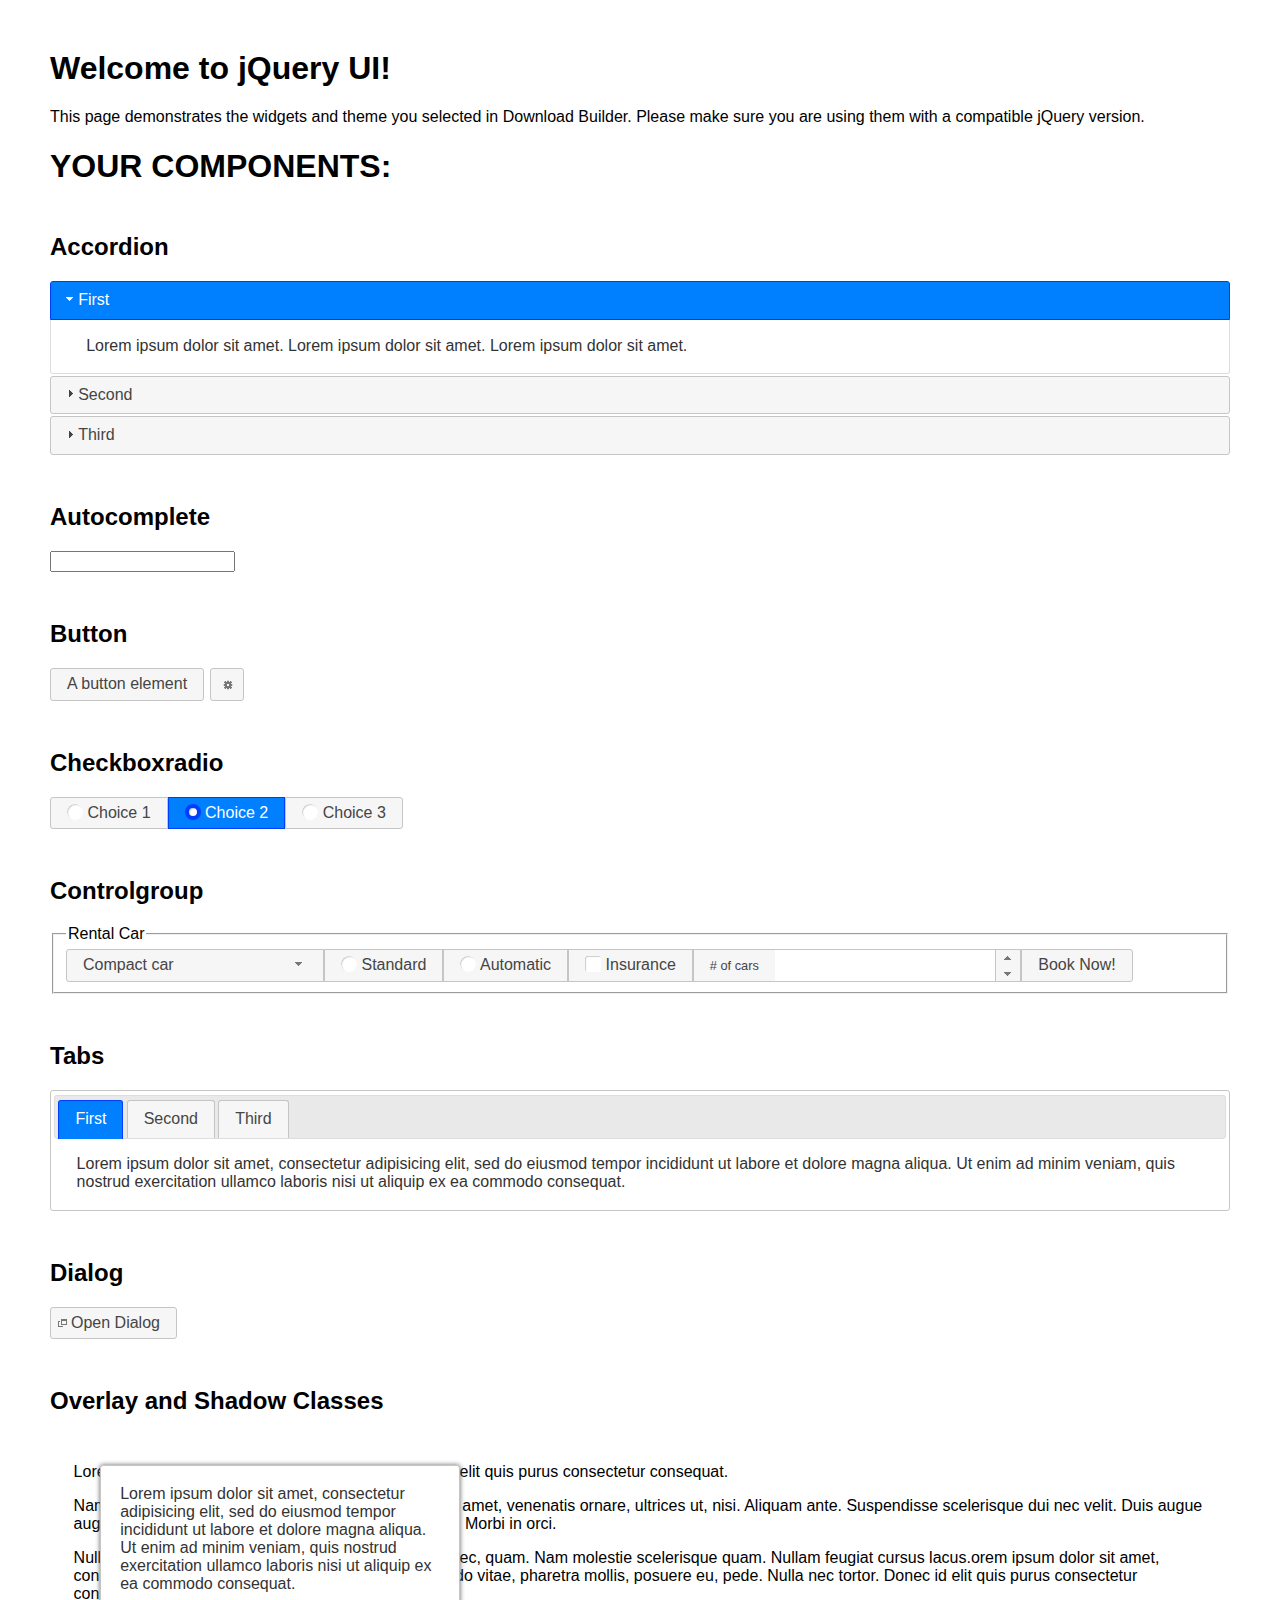
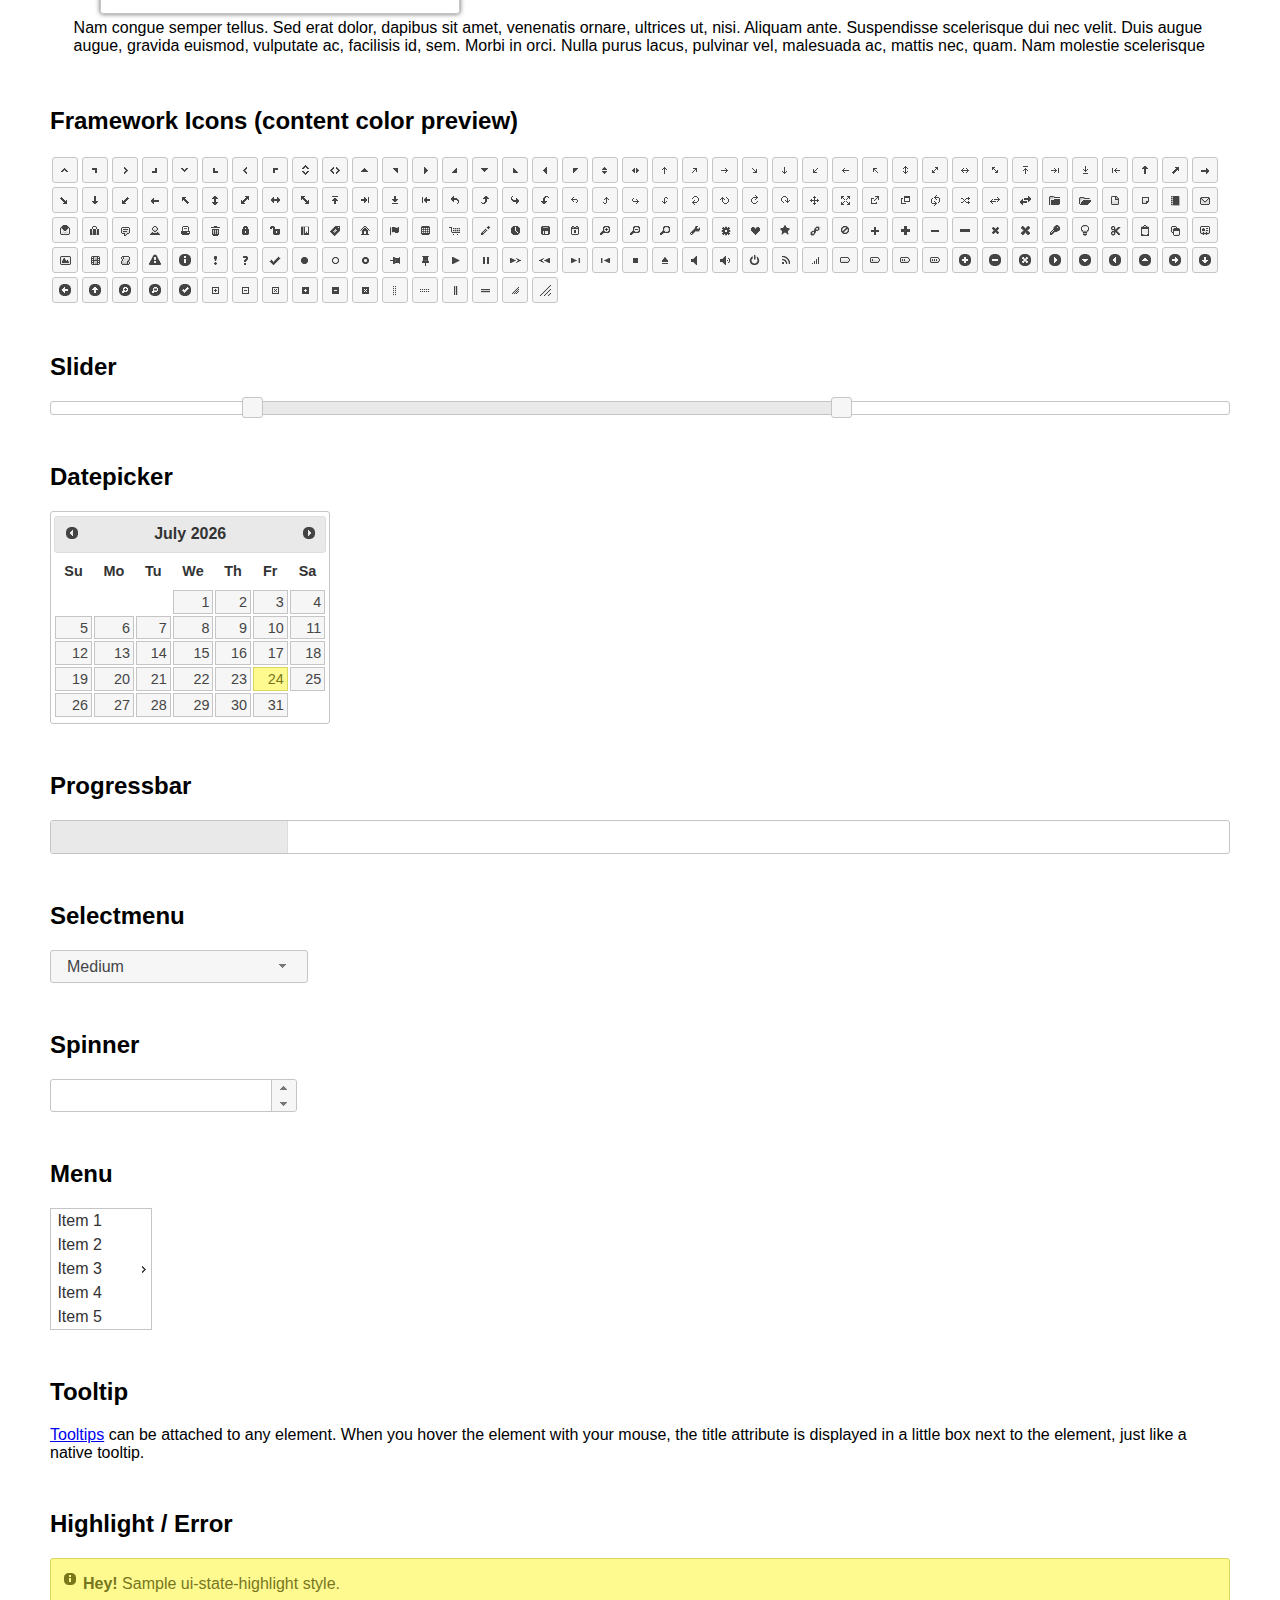
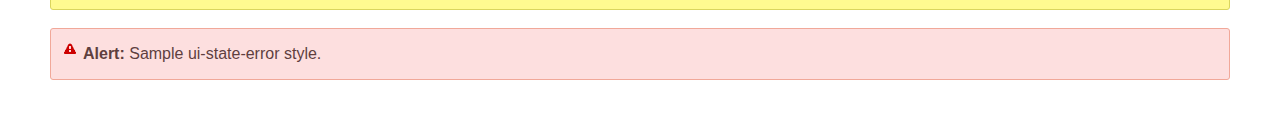
<file: js/jquery-ui-1.12.1/index.html>
<!doctype html>
<html lang="us">
<head>
	<meta charset="utf-8">
	<title>jQuery UI Example Page</title>
	<link href="jquery-ui.css" rel="stylesheet">
	<style>
	body{
		font-family: "Trebuchet MS", sans-serif;
		margin: 50px;
	}
	.demoHeaders {
		margin-top: 2em;
	}
	#dialog-link {
		padding: .4em 1em .4em 20px;
		text-decoration: none;
		position: relative;
	}
	#dialog-link span.ui-icon {
		margin: 0 5px 0 0;
		position: absolute;
		left: .2em;
		top: 50%;
		margin-top: -8px;
	}
	#icons {
		margin: 0;
		padding: 0;
	}
	#icons li {
		margin: 2px;
		position: relative;
		padding: 4px 0;
		cursor: pointer;
		float: left;
		list-style: none;
	}
	#icons span.ui-icon {
		float: left;
		margin: 0 4px;
	}
	.fakewindowcontain .ui-widget-overlay {
		position: absolute;
	}
	select {
		width: 200px;
	}
	</style>
</head>
<body>

<h1>Welcome to jQuery UI!</h1>

<div class="ui-widget">
	<p>This page demonstrates the widgets and theme you selected in Download Builder. Please make sure you are using them with a compatible jQuery version.</p>
</div>

<h1>YOUR COMPONENTS:</h1>


<!-- Accordion -->
<h2 class="demoHeaders">Accordion</h2>
<div id="accordion">
	<h3>First</h3>
	<div>Lorem ipsum dolor sit amet. Lorem ipsum dolor sit amet. Lorem ipsum dolor sit amet.</div>
	<h3>Second</h3>
	<div>Phasellus mattis tincidunt nibh.</div>
	<h3>Third</h3>
	<div>Nam dui erat, auctor a, dignissim quis.</div>
</div>



<!-- Autocomplete -->
<h2 class="demoHeaders">Autocomplete</h2>
<div>
	<input id="autocomplete" title="type &quot;a&quot;">
</div>



<!-- Button -->
<h2 class="demoHeaders">Button</h2>
<button id="button">A button element</button>
<button id="button-icon">An icon-only button</button>



<!-- Checkboxradio -->
<h2 class="demoHeaders">Checkboxradio</h2>
<form style="margin-top: 1em;">
	<div id="radioset">
		<input type="radio" id="radio1" name="radio"><label for="radio1">Choice 1</label>
		<input type="radio" id="radio2" name="radio" checked="checked"><label for="radio2">Choice 2</label>
		<input type="radio" id="radio3" name="radio"><label for="radio3">Choice 3</label>
	</div>
</form>



<!-- Controlgroup -->
<h2 class="demoHeaders">Controlgroup</h2>
<fieldset>
	<legend>Rental Car</legend>
	<div id="controlgroup">
		<select id="car-type">
			<option>Compact car</option>
			<option>Midsize car</option>
			<option>Full size car</option>
			<option>SUV</option>
			<option>Luxury</option>
			<option>Truck</option>
			<option>Van</option>
		</select>
		<label for="transmission-standard">Standard</label>
		<input type="radio" name="transmission" id="transmission-standard">
		<label for="transmission-automatic">Automatic</label>
		<input type="radio" name="transmission" id="transmission-automatic">
		<label for="insurance">Insurance</label>
		<input type="checkbox" name="insurance" id="insurance">
		<label for="horizontal-spinner" class="ui-controlgroup-label"># of cars</label>
		<input id="horizontal-spinner" class="ui-spinner-input">
		<button>Book Now!</button>
	</div>
</fieldset>



<!-- Tabs -->
<h2 class="demoHeaders">Tabs</h2>
<div id="tabs">
	<ul>
		<li><a href="#tabs-1">First</a></li>
		<li><a href="#tabs-2">Second</a></li>
		<li><a href="#tabs-3">Third</a></li>
	</ul>
	<div id="tabs-1">Lorem ipsum dolor sit amet, consectetur adipisicing elit, sed do eiusmod tempor incididunt ut labore et dolore magna aliqua. Ut enim ad minim veniam, quis nostrud exercitation ullamco laboris nisi ut aliquip ex ea commodo consequat.</div>
	<div id="tabs-2">Phasellus mattis tincidunt nibh. Cras orci urna, blandit id, pretium vel, aliquet ornare, felis. Maecenas scelerisque sem non nisl. Fusce sed lorem in enim dictum bibendum.</div>
	<div id="tabs-3">Nam dui erat, auctor a, dignissim quis, sollicitudin eu, felis. Pellentesque nisi urna, interdum eget, sagittis et, consequat vestibulum, lacus. Mauris porttitor ullamcorper augue.</div>
</div>



<h2 class="demoHeaders">Dialog</h2>
<p>
	<button id="dialog-link" class="ui-button ui-corner-all ui-widget">
		<span class="ui-icon ui-icon-newwin"></span>Open Dialog
	</button>
</p>

<h2 class="demoHeaders">Overlay and Shadow Classes</h2>
<div style="position: relative; width: 96%; height: 200px; padding:1% 2%; overflow:hidden;" class="fakewindowcontain">
	<p>Lorem ipsum dolor sit amet,  Nulla nec tortor. Donec id elit quis purus consectetur consequat. </p><p>Nam congue semper tellus. Sed erat dolor, dapibus sit amet, venenatis ornare, ultrices ut, nisi. Aliquam ante. Suspendisse scelerisque dui nec velit. Duis augue augue, gravida euismod, vulputate ac, facilisis id, sem. Morbi in orci. </p><p>Nulla purus lacus, pulvinar vel, malesuada ac, mattis nec, quam. Nam molestie scelerisque quam. Nullam feugiat cursus lacus.orem ipsum dolor sit amet, consectetur adipiscing elit. Donec libero risus, commodo vitae, pharetra mollis, posuere eu, pede. Nulla nec tortor. Donec id elit quis purus consectetur consequat. </p><p>Nam congue semper tellus. Sed erat dolor, dapibus sit amet, venenatis ornare, ultrices ut, nisi. Aliquam ante. Suspendisse scelerisque dui nec velit. Duis augue augue, gravida euismod, vulputate ac, facilisis id, sem. Morbi in orci. Nulla purus lacus, pulvinar vel, malesuada ac, mattis nec, quam. Nam molestie scelerisque quam. </p><p>Nullam feugiat cursus lacus.orem ipsum dolor sit amet, consectetur adipiscing elit. Donec libero risus, commodo vitae, pharetra mollis, posuere eu, pede. Nulla nec tortor. Donec id elit quis purus consectetur consequat. Nam congue semper tellus. Sed erat dolor, dapibus sit amet, venenatis ornare, ultrices ut, nisi. Aliquam ante. </p><p>Suspendisse scelerisque dui nec velit. Duis augue augue, gravida euismod, vulputate ac, facilisis id, sem. Morbi in orci. Nulla purus lacus, pulvinar vel, malesuada ac, mattis nec, quam. Nam molestie scelerisque quam. Nullam feugiat cursus lacus.orem ipsum dolor sit amet, consectetur adipiscing elit. Donec libero risus, commodo vitae, pharetra mollis, posuere eu, pede. Nulla nec tortor. Donec id elit quis purus consectetur consequat. Nam congue semper tellus. Sed erat dolor, dapibus sit amet, venenatis ornare, ultrices ut, nisi. </p>

	<!-- ui-dialog -->
	<div class="ui-widget-overlay ui-front"></div>
	<div style="position: absolute; width: 320px; left: 50px; top: 30px; padding: 1.2em" class="ui-widget ui-front ui-widget-content ui-corner-all ui-widget-shadow">
		Lorem ipsum dolor sit amet, consectetur adipisicing elit, sed do eiusmod tempor incididunt ut labore et dolore magna aliqua. Ut enim ad minim veniam, quis nostrud exercitation ullamco laboris nisi ut aliquip ex ea commodo consequat.
	</div>

</div>

<!-- ui-dialog -->
<div id="dialog" title="Dialog Title">
	<p>Lorem ipsum dolor sit amet, consectetur adipisicing elit, sed do eiusmod tempor incididunt ut labore et dolore magna aliqua. Ut enim ad minim veniam, quis nostrud exercitation ullamco laboris nisi ut aliquip ex ea commodo consequat.</p>
</div>



<h2 class="demoHeaders">Framework Icons (content color preview)</h2>
<ul id="icons" class="ui-widget ui-helper-clearfix">
	<li class="ui-state-default ui-corner-all" title=".ui-icon-caret-1-n"><span class="ui-icon ui-icon-caret-1-n"></span></li>
	<li class="ui-state-default ui-corner-all" title=".ui-icon-caret-1-ne"><span class="ui-icon ui-icon-caret-1-ne"></span></li>
	<li class="ui-state-default ui-corner-all" title=".ui-icon-caret-1-e"><span class="ui-icon ui-icon-caret-1-e"></span></li>
	<li class="ui-state-default ui-corner-all" title=".ui-icon-caret-1-se"><span class="ui-icon ui-icon-caret-1-se"></span></li>
	<li class="ui-state-default ui-corner-all" title=".ui-icon-caret-1-s"><span class="ui-icon ui-icon-caret-1-s"></span></li>
	<li class="ui-state-default ui-corner-all" title=".ui-icon-caret-1-sw"><span class="ui-icon ui-icon-caret-1-sw"></span></li>
	<li class="ui-state-default ui-corner-all" title=".ui-icon-caret-1-w"><span class="ui-icon ui-icon-caret-1-w"></span></li>
	<li class="ui-state-default ui-corner-all" title=".ui-icon-caret-1-nw"><span class="ui-icon ui-icon-caret-1-nw"></span></li>
	<li class="ui-state-default ui-corner-all" title=".ui-icon-caret-2-n-s"><span class="ui-icon ui-icon-caret-2-n-s"></span></li>
	<li class="ui-state-default ui-corner-all" title=".ui-icon-caret-2-e-w"><span class="ui-icon ui-icon-caret-2-e-w"></span></li>
	<li class="ui-state-default ui-corner-all" title=".ui-icon-triangle-1-n"><span class="ui-icon ui-icon-triangle-1-n"></span></li>
	<li class="ui-state-default ui-corner-all" title=".ui-icon-triangle-1-ne"><span class="ui-icon ui-icon-triangle-1-ne"></span></li>
	<li class="ui-state-default ui-corner-all" title=".ui-icon-triangle-1-e"><span class="ui-icon ui-icon-triangle-1-e"></span></li>
	<li class="ui-state-default ui-corner-all" title=".ui-icon-triangle-1-se"><span class="ui-icon ui-icon-triangle-1-se"></span></li>
	<li class="ui-state-default ui-corner-all" title=".ui-icon-triangle-1-s"><span class="ui-icon ui-icon-triangle-1-s"></span></li>
	<li class="ui-state-default ui-corner-all" title=".ui-icon-triangle-1-sw"><span class="ui-icon ui-icon-triangle-1-sw"></span></li>
	<li class="ui-state-default ui-corner-all" title=".ui-icon-triangle-1-w"><span class="ui-icon ui-icon-triangle-1-w"></span></li>
	<li class="ui-state-default ui-corner-all" title=".ui-icon-triangle-1-nw"><span class="ui-icon ui-icon-triangle-1-nw"></span></li>
	<li class="ui-state-default ui-corner-all" title=".ui-icon-triangle-2-n-s"><span class="ui-icon ui-icon-triangle-2-n-s"></span></li>
	<li class="ui-state-default ui-corner-all" title=".ui-icon-triangle-2-e-w"><span class="ui-icon ui-icon-triangle-2-e-w"></span></li>
	<li class="ui-state-default ui-corner-all" title=".ui-icon-arrow-1-n"><span class="ui-icon ui-icon-arrow-1-n"></span></li>
	<li class="ui-state-default ui-corner-all" title=".ui-icon-arrow-1-ne"><span class="ui-icon ui-icon-arrow-1-ne"></span></li>
	<li class="ui-state-default ui-corner-all" title=".ui-icon-arrow-1-e"><span class="ui-icon ui-icon-arrow-1-e"></span></li>
	<li class="ui-state-default ui-corner-all" title=".ui-icon-arrow-1-se"><span class="ui-icon ui-icon-arrow-1-se"></span></li>
	<li class="ui-state-default ui-corner-all" title=".ui-icon-arrow-1-s"><span class="ui-icon ui-icon-arrow-1-s"></span></li>
	<li class="ui-state-default ui-corner-all" title=".ui-icon-arrow-1-sw"><span class="ui-icon ui-icon-arrow-1-sw"></span></li>
	<li class="ui-state-default ui-corner-all" title=".ui-icon-arrow-1-w"><span class="ui-icon ui-icon-arrow-1-w"></span></li>
	<li class="ui-state-default ui-corner-all" title=".ui-icon-arrow-1-nw"><span class="ui-icon ui-icon-arrow-1-nw"></span></li>
	<li class="ui-state-default ui-corner-all" title=".ui-icon-arrow-2-n-s"><span class="ui-icon ui-icon-arrow-2-n-s"></span></li>
	<li class="ui-state-default ui-corner-all" title=".ui-icon-arrow-2-ne-sw"><span class="ui-icon ui-icon-arrow-2-ne-sw"></span></li>
	<li class="ui-state-default ui-corner-all" title=".ui-icon-arrow-2-e-w"><span class="ui-icon ui-icon-arrow-2-e-w"></span></li>
	<li class="ui-state-default ui-corner-all" title=".ui-icon-arrow-2-se-nw"><span class="ui-icon ui-icon-arrow-2-se-nw"></span></li>
	<li class="ui-state-default ui-corner-all" title=".ui-icon-arrowstop-1-n"><span class="ui-icon ui-icon-arrowstop-1-n"></span></li>
	<li class="ui-state-default ui-corner-all" title=".ui-icon-arrowstop-1-e"><span class="ui-icon ui-icon-arrowstop-1-e"></span></li>
	<li class="ui-state-default ui-corner-all" title=".ui-icon-arrowstop-1-s"><span class="ui-icon ui-icon-arrowstop-1-s"></span></li>
	<li class="ui-state-default ui-corner-all" title=".ui-icon-arrowstop-1-w"><span class="ui-icon ui-icon-arrowstop-1-w"></span></li>
	<li class="ui-state-default ui-corner-all" title=".ui-icon-arrowthick-1-n"><span class="ui-icon ui-icon-arrowthick-1-n"></span></li>
	<li class="ui-state-default ui-corner-all" title=".ui-icon-arrowthick-1-ne"><span class="ui-icon ui-icon-arrowthick-1-ne"></span></li>
	<li class="ui-state-default ui-corner-all" title=".ui-icon-arrowthick-1-e"><span class="ui-icon ui-icon-arrowthick-1-e"></span></li>
	<li class="ui-state-default ui-corner-all" title=".ui-icon-arrowthick-1-se"><span class="ui-icon ui-icon-arrowthick-1-se"></span></li>
	<li class="ui-state-default ui-corner-all" title=".ui-icon-arrowthick-1-s"><span class="ui-icon ui-icon-arrowthick-1-s"></span></li>
	<li class="ui-state-default ui-corner-all" title=".ui-icon-arrowthick-1-sw"><span class="ui-icon ui-icon-arrowthick-1-sw"></span></li>
	<li class="ui-state-default ui-corner-all" title=".ui-icon-arrowthick-1-w"><span class="ui-icon ui-icon-arrowthick-1-w"></span></li>
	<li class="ui-state-default ui-corner-all" title=".ui-icon-arrowthick-1-nw"><span class="ui-icon ui-icon-arrowthick-1-nw"></span></li>
	<li class="ui-state-default ui-corner-all" title=".ui-icon-arrowthick-2-n-s"><span class="ui-icon ui-icon-arrowthick-2-n-s"></span></li>
	<li class="ui-state-default ui-corner-all" title=".ui-icon-arrowthick-2-ne-sw"><span class="ui-icon ui-icon-arrowthick-2-ne-sw"></span></li>
	<li class="ui-state-default ui-corner-all" title=".ui-icon-arrowthick-2-e-w"><span class="ui-icon ui-icon-arrowthick-2-e-w"></span></li>
	<li class="ui-state-default ui-corner-all" title=".ui-icon-arrowthick-2-se-nw"><span class="ui-icon ui-icon-arrowthick-2-se-nw"></span></li>
	<li class="ui-state-default ui-corner-all" title=".ui-icon-arrowthickstop-1-n"><span class="ui-icon ui-icon-arrowthickstop-1-n"></span></li>
	<li class="ui-state-default ui-corner-all" title=".ui-icon-arrowthickstop-1-e"><span class="ui-icon ui-icon-arrowthickstop-1-e"></span></li>
	<li class="ui-state-default ui-corner-all" title=".ui-icon-arrowthickstop-1-s"><span class="ui-icon ui-icon-arrowthickstop-1-s"></span></li>
	<li class="ui-state-default ui-corner-all" title=".ui-icon-arrowthickstop-1-w"><span class="ui-icon ui-icon-arrowthickstop-1-w"></span></li>
	<li class="ui-state-default ui-corner-all" title=".ui-icon-arrowreturnthick-1-w"><span class="ui-icon ui-icon-arrowreturnthick-1-w"></span></li>
	<li class="ui-state-default ui-corner-all" title=".ui-icon-arrowreturnthick-1-n"><span class="ui-icon ui-icon-arrowreturnthick-1-n"></span></li>
	<li class="ui-state-default ui-corner-all" title=".ui-icon-arrowreturnthick-1-e"><span class="ui-icon ui-icon-arrowreturnthick-1-e"></span></li>
	<li class="ui-state-default ui-corner-all" title=".ui-icon-arrowreturnthick-1-s"><span class="ui-icon ui-icon-arrowreturnthick-1-s"></span></li>
	<li class="ui-state-default ui-corner-all" title=".ui-icon-arrowreturn-1-w"><span class="ui-icon ui-icon-arrowreturn-1-w"></span></li>
	<li class="ui-state-default ui-corner-all" title=".ui-icon-arrowreturn-1-n"><span class="ui-icon ui-icon-arrowreturn-1-n"></span></li>
	<li class="ui-state-default ui-corner-all" title=".ui-icon-arrowreturn-1-e"><span class="ui-icon ui-icon-arrowreturn-1-e"></span></li>
	<li class="ui-state-default ui-corner-all" title=".ui-icon-arrowreturn-1-s"><span class="ui-icon ui-icon-arrowreturn-1-s"></span></li>
	<li class="ui-state-default ui-corner-all" title=".ui-icon-arrowrefresh-1-w"><span class="ui-icon ui-icon-arrowrefresh-1-w"></span></li>
	<li class="ui-state-default ui-corner-all" title=".ui-icon-arrowrefresh-1-n"><span class="ui-icon ui-icon-arrowrefresh-1-n"></span></li>
	<li class="ui-state-default ui-corner-all" title=".ui-icon-arrowrefresh-1-e"><span class="ui-icon ui-icon-arrowrefresh-1-e"></span></li>
	<li class="ui-state-default ui-corner-all" title=".ui-icon-arrowrefresh-1-s"><span class="ui-icon ui-icon-arrowrefresh-1-s"></span></li>
	<li class="ui-state-default ui-corner-all" title=".ui-icon-arrow-4"><span class="ui-icon ui-icon-arrow-4"></span></li>
	<li class="ui-state-default ui-corner-all" title=".ui-icon-arrow-4-diag"><span class="ui-icon ui-icon-arrow-4-diag"></span></li>
	<li class="ui-state-default ui-corner-all" title=".ui-icon-extlink"><span class="ui-icon ui-icon-extlink"></span></li>
	<li class="ui-state-default ui-corner-all" title=".ui-icon-newwin"><span class="ui-icon ui-icon-newwin"></span></li>
	<li class="ui-state-default ui-corner-all" title=".ui-icon-refresh"><span class="ui-icon ui-icon-refresh"></span></li>
	<li class="ui-state-default ui-corner-all" title=".ui-icon-shuffle"><span class="ui-icon ui-icon-shuffle"></span></li>
	<li class="ui-state-default ui-corner-all" title=".ui-icon-transfer-e-w"><span class="ui-icon ui-icon-transfer-e-w"></span></li>
	<li class="ui-state-default ui-corner-all" title=".ui-icon-transferthick-e-w"><span class="ui-icon ui-icon-transferthick-e-w"></span></li>
	<li class="ui-state-default ui-corner-all" title=".ui-icon-folder-collapsed"><span class="ui-icon ui-icon-folder-collapsed"></span></li>
	<li class="ui-state-default ui-corner-all" title=".ui-icon-folder-open"><span class="ui-icon ui-icon-folder-open"></span></li>
	<li class="ui-state-default ui-corner-all" title=".ui-icon-document"><span class="ui-icon ui-icon-document"></span></li>
	<li class="ui-state-default ui-corner-all" title=".ui-icon-document-b"><span class="ui-icon ui-icon-document-b"></span></li>
	<li class="ui-state-default ui-corner-all" title=".ui-icon-note"><span class="ui-icon ui-icon-note"></span></li>
	<li class="ui-state-default ui-corner-all" title=".ui-icon-mail-closed"><span class="ui-icon ui-icon-mail-closed"></span></li>
	<li class="ui-state-default ui-corner-all" title=".ui-icon-mail-open"><span class="ui-icon ui-icon-mail-open"></span></li>
	<li class="ui-state-default ui-corner-all" title=".ui-icon-suitcase"><span class="ui-icon ui-icon-suitcase"></span></li>
	<li class="ui-state-default ui-corner-all" title=".ui-icon-comment"><span class="ui-icon ui-icon-comment"></span></li>
	<li class="ui-state-default ui-corner-all" title=".ui-icon-person"><span class="ui-icon ui-icon-person"></span></li>
	<li class="ui-state-default ui-corner-all" title=".ui-icon-print"><span class="ui-icon ui-icon-print"></span></li>
	<li class="ui-state-default ui-corner-all" title=".ui-icon-trash"><span class="ui-icon ui-icon-trash"></span></li>
	<li class="ui-state-default ui-corner-all" title=".ui-icon-locked"><span class="ui-icon ui-icon-locked"></span></li>
	<li class="ui-state-default ui-corner-all" title=".ui-icon-unlocked"><span class="ui-icon ui-icon-unlocked"></span></li>
	<li class="ui-state-default ui-corner-all" title=".ui-icon-bookmark"><span class="ui-icon ui-icon-bookmark"></span></li>
	<li class="ui-state-default ui-corner-all" title=".ui-icon-tag"><span class="ui-icon ui-icon-tag"></span></li>
	<li class="ui-state-default ui-corner-all" title=".ui-icon-home"><span class="ui-icon ui-icon-home"></span></li>
	<li class="ui-state-default ui-corner-all" title=".ui-icon-flag"><span class="ui-icon ui-icon-flag"></span></li>
	<li class="ui-state-default ui-corner-all" title=".ui-icon-calculator"><span class="ui-icon ui-icon-calculator"></span></li>
	<li class="ui-state-default ui-corner-all" title=".ui-icon-cart"><span class="ui-icon ui-icon-cart"></span></li>
	<li class="ui-state-default ui-corner-all" title=".ui-icon-pencil"><span class="ui-icon ui-icon-pencil"></span></li>
	<li class="ui-state-default ui-corner-all" title=".ui-icon-clock"><span class="ui-icon ui-icon-clock"></span></li>
	<li class="ui-state-default ui-corner-all" title=".ui-icon-disk"><span class="ui-icon ui-icon-disk"></span></li>
	<li class="ui-state-default ui-corner-all" title=".ui-icon-calendar"><span class="ui-icon ui-icon-calendar"></span></li>
	<li class="ui-state-default ui-corner-all" title=".ui-icon-zoomin"><span class="ui-icon ui-icon-zoomin"></span></li>
	<li class="ui-state-default ui-corner-all" title=".ui-icon-zoomout"><span class="ui-icon ui-icon-zoomout"></span></li>
	<li class="ui-state-default ui-corner-all" title=".ui-icon-search"><span class="ui-icon ui-icon-search"></span></li>
	<li class="ui-state-default ui-corner-all" title=".ui-icon-wrench"><span class="ui-icon ui-icon-wrench"></span></li>
	<li class="ui-state-default ui-corner-all" title=".ui-icon-gear"><span class="ui-icon ui-icon-gear"></span></li>
	<li class="ui-state-default ui-corner-all" title=".ui-icon-heart"><span class="ui-icon ui-icon-heart"></span></li>
	<li class="ui-state-default ui-corner-all" title=".ui-icon-star"><span class="ui-icon ui-icon-star"></span></li>
	<li class="ui-state-default ui-corner-all" title=".ui-icon-link"><span class="ui-icon ui-icon-link"></span></li>
	<li class="ui-state-default ui-corner-all" title=".ui-icon-cancel"><span class="ui-icon ui-icon-cancel"></span></li>
	<li class="ui-state-default ui-corner-all" title=".ui-icon-plus"><span class="ui-icon ui-icon-plus"></span></li>
	<li class="ui-state-default ui-corner-all" title=".ui-icon-plusthick"><span class="ui-icon ui-icon-plusthick"></span></li>
	<li class="ui-state-default ui-corner-all" title=".ui-icon-minus"><span class="ui-icon ui-icon-minus"></span></li>
	<li class="ui-state-default ui-corner-all" title=".ui-icon-minusthick"><span class="ui-icon ui-icon-minusthick"></span></li>
	<li class="ui-state-default ui-corner-all" title=".ui-icon-close"><span class="ui-icon ui-icon-close"></span></li>
	<li class="ui-state-default ui-corner-all" title=".ui-icon-closethick"><span class="ui-icon ui-icon-closethick"></span></li>
	<li class="ui-state-default ui-corner-all" title=".ui-icon-key"><span class="ui-icon ui-icon-key"></span></li>
	<li class="ui-state-default ui-corner-all" title=".ui-icon-lightbulb"><span class="ui-icon ui-icon-lightbulb"></span></li>
	<li class="ui-state-default ui-corner-all" title=".ui-icon-scissors"><span class="ui-icon ui-icon-scissors"></span></li>
	<li class="ui-state-default ui-corner-all" title=".ui-icon-clipboard"><span class="ui-icon ui-icon-clipboard"></span></li>
	<li class="ui-state-default ui-corner-all" title=".ui-icon-copy"><span class="ui-icon ui-icon-copy"></span></li>
	<li class="ui-state-default ui-corner-all" title=".ui-icon-contact"><span class="ui-icon ui-icon-contact"></span></li>
	<li class="ui-state-default ui-corner-all" title=".ui-icon-image"><span class="ui-icon ui-icon-image"></span></li>
	<li class="ui-state-default ui-corner-all" title=".ui-icon-video"><span class="ui-icon ui-icon-video"></span></li>
	<li class="ui-state-default ui-corner-all" title=".ui-icon-script"><span class="ui-icon ui-icon-script"></span></li>
	<li class="ui-state-default ui-corner-all" title=".ui-icon-alert"><span class="ui-icon ui-icon-alert"></span></li>
	<li class="ui-state-default ui-corner-all" title=".ui-icon-info"><span class="ui-icon ui-icon-info"></span></li>
	<li class="ui-state-default ui-corner-all" title=".ui-icon-notice"><span class="ui-icon ui-icon-notice"></span></li>
	<li class="ui-state-default ui-corner-all" title=".ui-icon-help"><span class="ui-icon ui-icon-help"></span></li>
	<li class="ui-state-default ui-corner-all" title=".ui-icon-check"><span class="ui-icon ui-icon-check"></span></li>
	<li class="ui-state-default ui-corner-all" title=".ui-icon-bullet"><span class="ui-icon ui-icon-bullet"></span></li>
	<li class="ui-state-default ui-corner-all" title=".ui-icon-radio-off"><span class="ui-icon ui-icon-radio-off"></span></li>
	<li class="ui-state-default ui-corner-all" title=".ui-icon-radio-on"><span class="ui-icon ui-icon-radio-on"></span></li>
	<li class="ui-state-default ui-corner-all" title=".ui-icon-pin-w"><span class="ui-icon ui-icon-pin-w"></span></li>
	<li class="ui-state-default ui-corner-all" title=".ui-icon-pin-s"><span class="ui-icon ui-icon-pin-s"></span></li>
	<li class="ui-state-default ui-corner-all" title=".ui-icon-play"><span class="ui-icon ui-icon-play"></span></li>
	<li class="ui-state-default ui-corner-all" title=".ui-icon-pause"><span class="ui-icon ui-icon-pause"></span></li>
	<li class="ui-state-default ui-corner-all" title=".ui-icon-seek-next"><span class="ui-icon ui-icon-seek-next"></span></li>
	<li class="ui-state-default ui-corner-all" title=".ui-icon-seek-prev"><span class="ui-icon ui-icon-seek-prev"></span></li>
	<li class="ui-state-default ui-corner-all" title=".ui-icon-seek-end"><span class="ui-icon ui-icon-seek-end"></span></li>
	<li class="ui-state-default ui-corner-all" title=".ui-icon-seek-first"><span class="ui-icon ui-icon-seek-first"></span></li>
	<li class="ui-state-default ui-corner-all" title=".ui-icon-stop"><span class="ui-icon ui-icon-stop"></span></li>
	<li class="ui-state-default ui-corner-all" title=".ui-icon-eject"><span class="ui-icon ui-icon-eject"></span></li>
	<li class="ui-state-default ui-corner-all" title=".ui-icon-volume-off"><span class="ui-icon ui-icon-volume-off"></span></li>
	<li class="ui-state-default ui-corner-all" title=".ui-icon-volume-on"><span class="ui-icon ui-icon-volume-on"></span></li>
	<li class="ui-state-default ui-corner-all" title=".ui-icon-power"><span class="ui-icon ui-icon-power"></span></li>
	<li class="ui-state-default ui-corner-all" title=".ui-icon-signal-diag"><span class="ui-icon ui-icon-signal-diag"></span></li>
	<li class="ui-state-default ui-corner-all" title=".ui-icon-signal"><span class="ui-icon ui-icon-signal"></span></li>
	<li class="ui-state-default ui-corner-all" title=".ui-icon-battery-0"><span class="ui-icon ui-icon-battery-0"></span></li>
	<li class="ui-state-default ui-corner-all" title=".ui-icon-battery-1"><span class="ui-icon ui-icon-battery-1"></span></li>
	<li class="ui-state-default ui-corner-all" title=".ui-icon-battery-2"><span class="ui-icon ui-icon-battery-2"></span></li>
	<li class="ui-state-default ui-corner-all" title=".ui-icon-battery-3"><span class="ui-icon ui-icon-battery-3"></span></li>
	<li class="ui-state-default ui-corner-all" title=".ui-icon-circle-plus"><span class="ui-icon ui-icon-circle-plus"></span></li>
	<li class="ui-state-default ui-corner-all" title=".ui-icon-circle-minus"><span class="ui-icon ui-icon-circle-minus"></span></li>
	<li class="ui-state-default ui-corner-all" title=".ui-icon-circle-close"><span class="ui-icon ui-icon-circle-close"></span></li>
	<li class="ui-state-default ui-corner-all" title=".ui-icon-circle-triangle-e"><span class="ui-icon ui-icon-circle-triangle-e"></span></li>
	<li class="ui-state-default ui-corner-all" title=".ui-icon-circle-triangle-s"><span class="ui-icon ui-icon-circle-triangle-s"></span></li>
	<li class="ui-state-default ui-corner-all" title=".ui-icon-circle-triangle-w"><span class="ui-icon ui-icon-circle-triangle-w"></span></li>
	<li class="ui-state-default ui-corner-all" title=".ui-icon-circle-triangle-n"><span class="ui-icon ui-icon-circle-triangle-n"></span></li>
	<li class="ui-state-default ui-corner-all" title=".ui-icon-circle-arrow-e"><span class="ui-icon ui-icon-circle-arrow-e"></span></li>
	<li class="ui-state-default ui-corner-all" title=".ui-icon-circle-arrow-s"><span class="ui-icon ui-icon-circle-arrow-s"></span></li>
	<li class="ui-state-default ui-corner-all" title=".ui-icon-circle-arrow-w"><span class="ui-icon ui-icon-circle-arrow-w"></span></li>
	<li class="ui-state-default ui-corner-all" title=".ui-icon-circle-arrow-n"><span class="ui-icon ui-icon-circle-arrow-n"></span></li>
	<li class="ui-state-default ui-corner-all" title=".ui-icon-circle-zoomin"><span class="ui-icon ui-icon-circle-zoomin"></span></li>
	<li class="ui-state-default ui-corner-all" title=".ui-icon-circle-zoomout"><span class="ui-icon ui-icon-circle-zoomout"></span></li>
	<li class="ui-state-default ui-corner-all" title=".ui-icon-circle-check"><span class="ui-icon ui-icon-circle-check"></span></li>
	<li class="ui-state-default ui-corner-all" title=".ui-icon-circlesmall-plus"><span class="ui-icon ui-icon-circlesmall-plus"></span></li>
	<li class="ui-state-default ui-corner-all" title=".ui-icon-circlesmall-minus"><span class="ui-icon ui-icon-circlesmall-minus"></span></li>
	<li class="ui-state-default ui-corner-all" title=".ui-icon-circlesmall-close"><span class="ui-icon ui-icon-circlesmall-close"></span></li>
	<li class="ui-state-default ui-corner-all" title=".ui-icon-squaresmall-plus"><span class="ui-icon ui-icon-squaresmall-plus"></span></li>
	<li class="ui-state-default ui-corner-all" title=".ui-icon-squaresmall-minus"><span class="ui-icon ui-icon-squaresmall-minus"></span></li>
	<li class="ui-state-default ui-corner-all" title=".ui-icon-squaresmall-close"><span class="ui-icon ui-icon-squaresmall-close"></span></li>
	<li class="ui-state-default ui-corner-all" title=".ui-icon-grip-dotted-vertical"><span class="ui-icon ui-icon-grip-dotted-vertical"></span></li>
	<li class="ui-state-default ui-corner-all" title=".ui-icon-grip-dotted-horizontal"><span class="ui-icon ui-icon-grip-dotted-horizontal"></span></li>
	<li class="ui-state-default ui-corner-all" title=".ui-icon-grip-solid-vertical"><span class="ui-icon ui-icon-grip-solid-vertical"></span></li>
	<li class="ui-state-default ui-corner-all" title=".ui-icon-grip-solid-horizontal"><span class="ui-icon ui-icon-grip-solid-horizontal"></span></li>
	<li class="ui-state-default ui-corner-all" title=".ui-icon-gripsmall-diagonal-se"><span class="ui-icon ui-icon-gripsmall-diagonal-se"></span></li>
	<li class="ui-state-default ui-corner-all" title=".ui-icon-grip-diagonal-se"><span class="ui-icon ui-icon-grip-diagonal-se"></span></li>
</ul>


<!-- Slider -->
<h2 class="demoHeaders">Slider</h2>
<div id="slider"></div>



<!-- Datepicker -->
<h2 class="demoHeaders">Datepicker</h2>
<div id="datepicker"></div>



<!-- Progressbar -->
<h2 class="demoHeaders">Progressbar</h2>
<div id="progressbar"></div>



<!-- Progressbar -->
<h2 class="demoHeaders">Selectmenu</h2>
<select id="selectmenu">
	<option>Slower</option>
	<option>Slow</option>
	<option selected="selected">Medium</option>
	<option>Fast</option>
	<option>Faster</option>
</select>



<!-- Spinner -->
<h2 class="demoHeaders">Spinner</h2>
<input id="spinner">



<!-- Menu -->
<h2 class="demoHeaders">Menu</h2>
<ul style="width:100px;" id="menu">
	<li><div>Item 1</div></li>
	<li><div>Item 2</div></li>
	<li><div>Item 3</div>
		<ul>
			<li><div>Item 3-1</div></li>
			<li><div>Item 3-2</div></li>
			<li><div>Item 3-3</div></li>
			<li><div>Item 3-4</div></li>
			<li><div>Item 3-5</div></li>
		</ul>
	</li>
	<li><div>Item 4</div></li>
	<li><div>Item 5</div></li>
</ul>



<!-- Tooltip -->
<h2 class="demoHeaders">Tooltip</h2>
<p id="tooltip">
	<a href="#" title="That&apos;s what this widget is">Tooltips</a> can be attached to any element. When you hover
the element with your mouse, the title attribute is displayed in a little box next to the element, just like a native tooltip.
</p>


<!-- Highlight / Error -->
<h2 class="demoHeaders">Highlight / Error</h2>
<div class="ui-widget">
	<div class="ui-state-highlight ui-corner-all" style="margin-top: 20px; padding: 0 .7em;">
		<p><span class="ui-icon ui-icon-info" style="float: left; margin-right: .3em;"></span>
		<strong>Hey!</strong> Sample ui-state-highlight style.</p>
	</div>
</div>
<br>
<div class="ui-widget">
	<div class="ui-state-error ui-corner-all" style="padding: 0 .7em;">
		<p><span class="ui-icon ui-icon-alert" style="float: left; margin-right: .3em;"></span>
		<strong>Alert:</strong> Sample ui-state-error style.</p>
	</div>
</div>

<script src="external/jquery/jquery.js"></script>
<script src="jquery-ui.js"></script>
<script>

$( "#accordion" ).accordion();



var availableTags = [
	"ActionScript",
	"AppleScript",
	"Asp",
	"BASIC",
	"C",
	"C++",
	"Clojure",
	"COBOL",
	"ColdFusion",
	"Erlang",
	"Fortran",
	"Groovy",
	"Haskell",
	"Java",
	"JavaScript",
	"Lisp",
	"Perl",
	"PHP",
	"Python",
	"Ruby",
	"Scala",
	"Scheme"
];
$( "#autocomplete" ).autocomplete({
	source: availableTags
});



$( "#button" ).button();
$( "#button-icon" ).button({
	icon: "ui-icon-gear",
	showLabel: false
});



$( "#radioset" ).buttonset();



$( "#controlgroup" ).controlgroup();



$( "#tabs" ).tabs();



$( "#dialog" ).dialog({
	autoOpen: false,
	width: 400,
	buttons: [
		{
			text: "Ok",
			click: function() {
				$( this ).dialog( "close" );
			}
		},
		{
			text: "Cancel",
			click: function() {
				$( this ).dialog( "close" );
			}
		}
	]
});

// Link to open the dialog
$( "#dialog-link" ).click(function( event ) {
	$( "#dialog" ).dialog( "open" );
	event.preventDefault();
});



$( "#datepicker" ).datepicker({
	inline: true
});



$( "#slider" ).slider({
	range: true,
	values: [ 17, 67 ]
});



$( "#progressbar" ).progressbar({
	value: 20
});



$( "#spinner" ).spinner();



$( "#menu" ).menu();



$( "#tooltip" ).tooltip();



$( "#selectmenu" ).selectmenu();


// Hover states on the static widgets
$( "#dialog-link, #icons li" ).hover(
	function() {
		$( this ).addClass( "ui-state-hover" );
	},
	function() {
		$( this ).removeClass( "ui-state-hover" );
	}
);
</script>
</body>
</html>
</file>
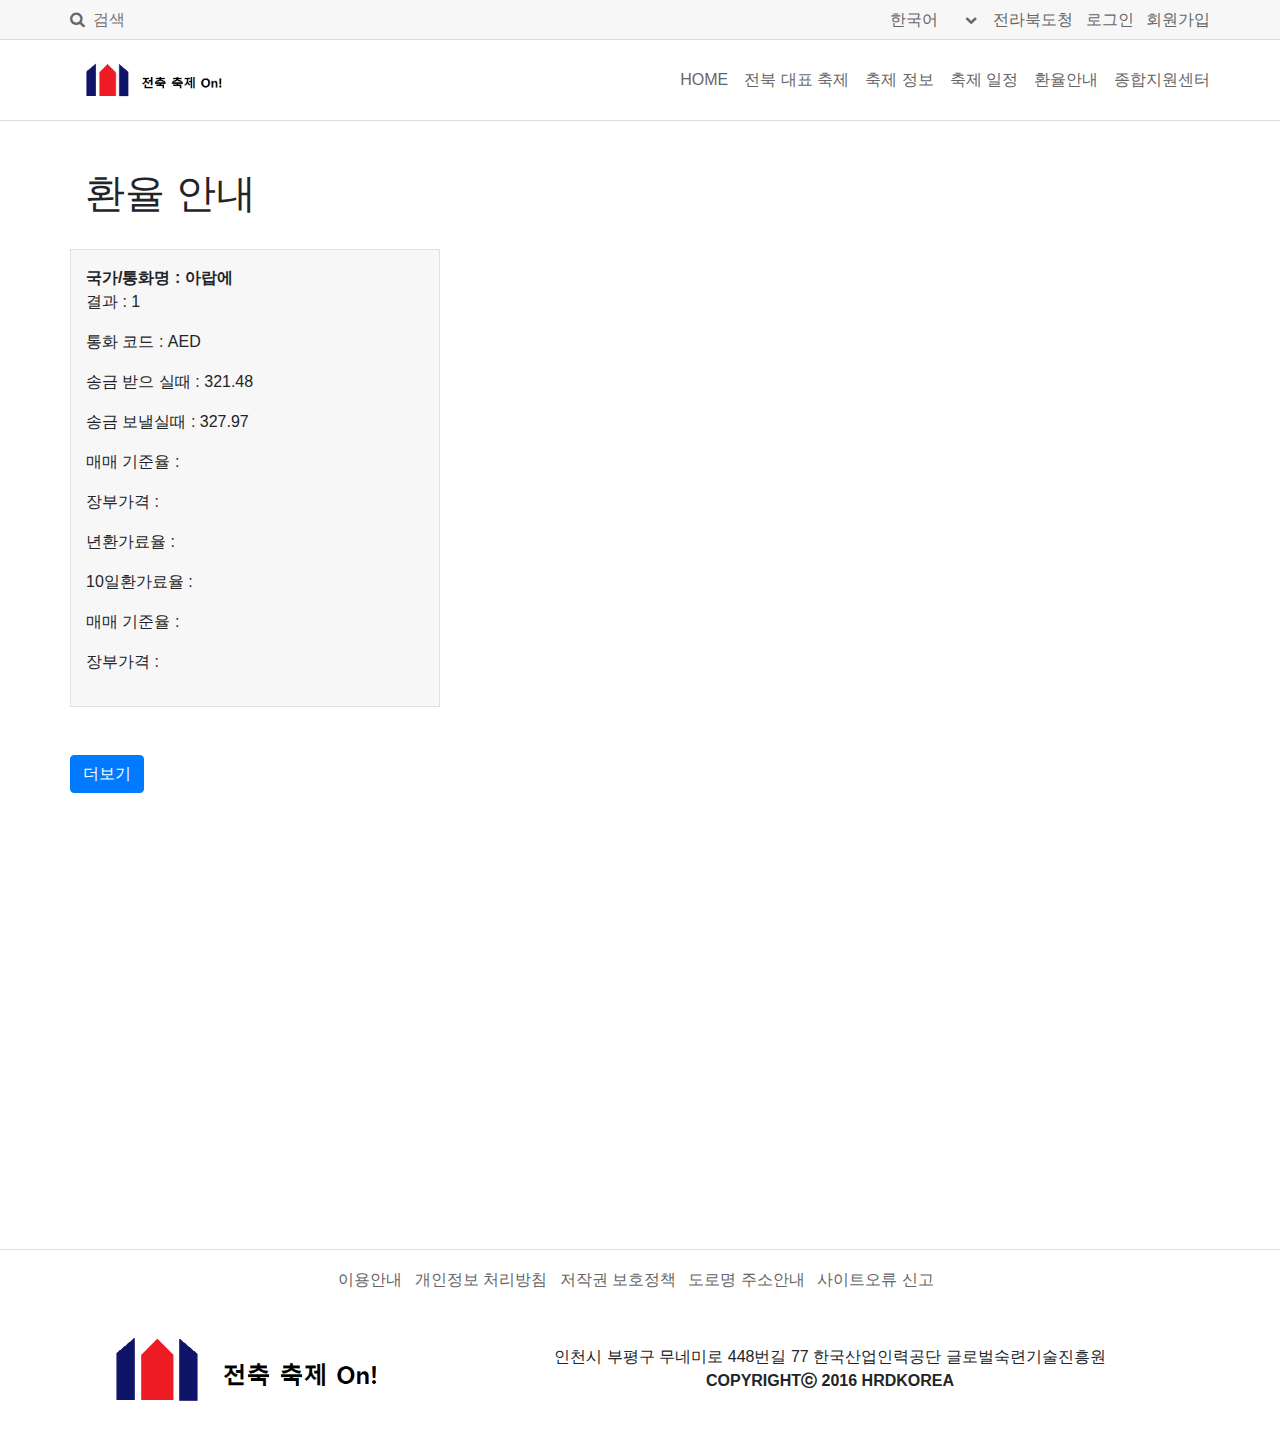
<file: exchangeRate.html>
<!DOCTYPE html>
<html lang="ko">

<head>
    <meta charset="UTF-8">
    <meta name="viewport" content="width=device-width, initial-scale=1.0">
    <link rel="stylesheet" href="style.css">
    <link rel="stylesheet" href="bootstrap-4.4.1-dist/css/bootstrap.css">
    <link rel="stylesheet" href="fontawesome/css/font-awesome.css">
    <script src="js/jquery-3.5.0.min.js"></script>
    <script src="js/excApp.js"></script>
    <title>광주 A</title>
</head>

<body>
    <!-- 헤더 시작 -->

    <header>
        <div class="header-util">
            <div class="container-1140 d-flex justify-content-between align-items-center">

                <div class="util-search color-666">
                    <i class="fa fa-search"></i>
                    <input type="text" placeholder="검색" class="ml-1 all-unset">
                </div>

                <div class="util-right d-flex align-items-center">
                    <select class="all-unset color-666-hover">
                        <option selected value="ko">한국어</option>
                        <option value="en">English</option>
                        <option value="ch">中文(简体)</option>
                    </select>
                    <i class="fa fa-chevron-down color-666" style="font-size: 12px;"></i>
                    <div class="util-nav ml-2">
                        <a href="#" class="ml-2 color-666-hover">전라북도청</a>
                        <a href="#" class="ml-2 color-666-hover">로그인</a>
                        <a href="#" class="ml-2 color-666-hover">회원가입</a>
                    </div>
                </div>

            </div>
        </div>

        <div class="header-bottom">
            <div class="container-1140 d-flex justify-content-between align-items-center">


                <img src="imgs/logo.jpg" alt="img" title="img" id="logo">
                <nav class="d-flex align-items-center">
                    <a class="ml-3 color-666-hover align-items-center d-flex" href="/">HOME</a>
                    <a class="ml-3 color-666-hover align-items-center d-flex" href="/festival.html">전북 대표 축제</a>
                    <a class="ml-3 color-666-hover align-items-center d-flex" href="#">축제 정보</a>
                    <a class="ml-3 color-666-hover align-items-center d-flex" href="#">축제 일정</a>
                    <a class="ml-3 color-666-hover align-items-center d-flex" href="/exchangeRate.html">환율안내</a>
                    <a id="hover-to-2depth" class="ml-3 color-666-hover align-items-center d-flex" href="#">
                        종합지원센터
                    </a>
                    <div id="dep2">
                        <a href="/sub.html" class="color-666-hover">공지사항</a>
                        <a href="#" class="color-666-hover">센터 소개</a>
                        <a href="#" class="color-666-hover">관광정보 문의</a>
                        <a href="#" class="color-666-hover">데이터 공개</a>
                        <a href="#" class="color-666-hover">찾아오시는 길</a>
                    </div>
                </nav>

            </div>
        </div>
    </header>

    <section class="container" id="exc_section">

        <div class="row mt-5 mb-5">
            <h1 class="col-12">환율 안내</h1>
            <div class="exc_list row col-12 mt-4">

                <div class="col-4 exc_item border high">
                    <strong>국가/통화명 : 아랍에</strong>
                    <p>결과 : 1</p>
                    <p>통화 코드 : AED</p>
                    <p>송금 받으 실때 : 321.48</p>
                    <p>송금 보낼실때 : 327.97</p>
                    <p>매매 기준율 : </p>
                    <p>장부가격 : </p>
                    <p>년환가료율 : </p>
                    <p>10일환가료율 : </p>
                    <p>매매 기준율 : </p>
                    <p>장부가격 : </p>
                </div>

            </div>
            <button class="btn btn-primary mt-5 mb-5" id="exc_btn">더보기</button>
        </div>

    </section>

    <!-- 헤더 끝 -->

    <footer class="d-flex align-items-center">
        <div class="container">
            <div class="row d-flex align-items-center">

                <div class="col-12 tealc mt-3 footer-menu">
                    <a href="#" class="color-666-hover mr-2">이용안내</a>
                    <a href="#" class="color-666-hover mr-2">개인정보 처리방침</a>
                    <a href="#" class="color-666-hover mr-2">저작권 보호정책</a>
                    <a href="#" class="color-666-hover mr-2">도로명 주소안내</a>
                    <a href="#" class="color-666-hover mr-2">사이트오류 신고</a>
                </div>

                <div class="col-4">
                    <img src="imgs/logo.jpg" alt="logo" title="logo" class="img-parent-cover">
                </div>

                <div class="col-8 tealc footer-text">
                    인천시 부평구 무네미로 448번길 77 한국산업인력공단 글로벌숙련기술진흥원<br>
                    <span class="bold">COPYRIGHTⓒ 2016 HRDKOREA</span>
                </div>

            </div>
        </div>
    </footer>
</body>

</html>
</file>
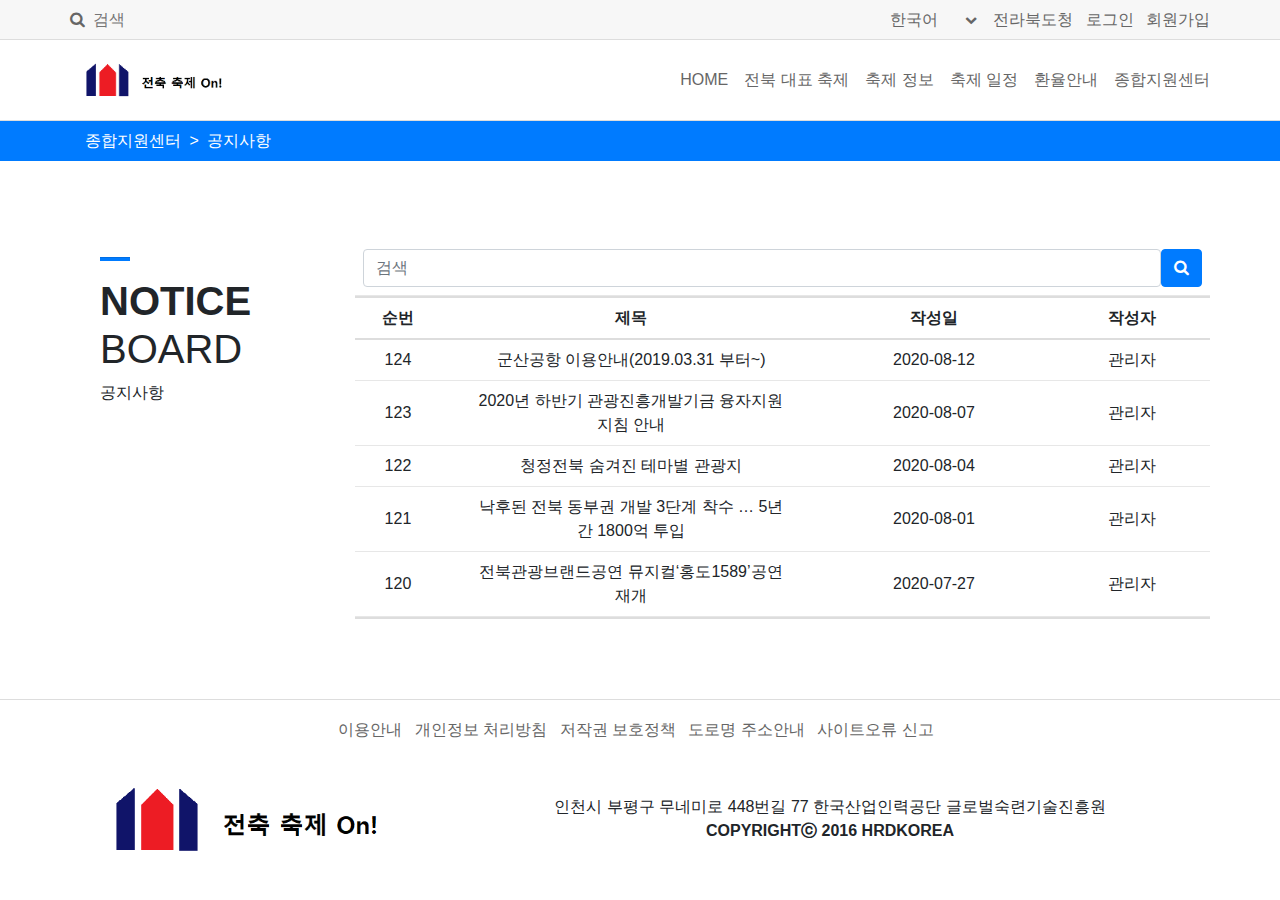
<file: sub.html>
<!DOCTYPE html>
<html lang="ko">

<head>
    <meta charset="UTF-8">
    <meta name="viewport" content="width=device-width, initial-scale=1.0">
    <link rel="stylesheet" href="style.css">
    <link rel="stylesheet" href="bootstrap-4.4.1-dist/css/bootstrap.css">
    <link rel="stylesheet" href="fontawesome/css/font-awesome.css">
    <title>광주 A</title>
</head>

<body>
    <!-- 헤더 시작 -->

    <header>
        <div class="header-util">
            <div class="container-1140 d-flex justify-content-between align-items-center">

                <div class="util-search color-666">
                    <i class="fa fa-search"></i>
                    <input type="text" placeholder="검색" class="ml-1 all-unset">
                </div>

                <div class="util-right d-flex align-items-center">
                    <select class="all-unset color-666-hover">
                        <option selected value="ko">한국어</option>
                        <option value="en">English</option>
                        <option value="ch">中文(简体)</option>
                    </select>
                    <i class="fa fa-chevron-down color-666" style="font-size: 12px;"></i>
                    <div class="util-nav ml-2">
                        <a href="#" class="ml-2 color-666-hover">전라북도청</a>
                        <a href="#" class="ml-2 color-666-hover">로그인</a>
                        <a href="#" class="ml-2 color-666-hover">회원가입</a>
                    </div>
                </div>

            </div>
        </div>

        <div class="header-bottom">
            <div class="container-1140 d-flex justify-content-between align-items-center">


                <img src="imgs/logo.jpg" alt="img" title="img" id="logo">
                <nav class="d-flex align-items-center">
                    <a class="ml-3 color-666-hover align-items-center d-flex" href="/">HOME</a>
                    <a class="ml-3 color-666-hover align-items-center d-flex" href="/festival.html">전북 대표 축제</a>
                    <a class="ml-3 color-666-hover align-items-center d-flex" href="#">축제 정보</a>
                    <a class="ml-3 color-666-hover align-items-center d-flex" href="#">축제 일정</a>
                    <a class="ml-3 color-666-hover align-items-center d-flex" href="/exchangeRate.html">환율안내</a>
                    <a id="hover-to-2depth" class="ml-3 color-666-hover align-items-center d-flex" href="#">
                        종합지원센터
                    </a>
                    <div id="dep2">
                        <a href="/sub.html" class="color-666-hover">공지사항</a>
                        <a href="#" class="color-666-hover">센터 소개</a>
                        <a href="#" class="color-666-hover">관광정보 문의</a>
                        <a href="#" class="color-666-hover">데이터 공개</a>
                        <a href="#" class="color-666-hover">찾아오시는 길</a>
                    </div>
                </nav>

            </div>
        </div>
    </header>

    <div class="navigator d-flex align-items-center justify-content-center">
        <div class="container color-white">
            <a href="#" class="color-white">종합지원센터</a>
            <span class="color-white ml-1 mr-1"> &gt; </span>
            <a href="#" class="color-white">공지사항</a>
        </div>
    </div>

    <section id="content" class="container padding">
        <div class="row">

            <div class="col-3">
                <div class="col-12">
                    <hr class="hr">
                    <h1>
                        <span class="bold">NOTICE</span>
                        BOARD
                    </h1>
                    <p>공지사항</p>
                </div>
            </div>

            <div class="col-9">
                <div class="row sub_table">

                    <div class="col-12 d-flex align-items-center">
                        <input type="text" placeholder="검색" class="form-control">
                        <button class="btn btn-primary"><i class="fa fa-search"></i></button>
                    </div>

                    <div class="col-12 sub_thead d-flex align-items-center justify-content-between">
                        <div class="col-1 bolder tealc">순번</div>
                        <div class="col-5 bolder tealc">제목</div>
                        <div class="col-3 bolder tealc">작성일</div>
                        <div class="col-2 bolder tealc">작성자</div>
                    </div>
                    <div class="col-12 d-flex align-items-center justify-content-between">
                        <div class="col-1 tealc">124</div>
                        <div class="col-5 tealc">군산공항 이용안내(2019.03.31 부터~)</div>
                        <div class="col-3 tealc">2020-08-12</div>
                        <div class="col-2 tealc">관리자</div>
                    </div>
                    <div class="col-12 d-flex align-items-center justify-content-between">
                        <div class="col-1 tealc">123</div>
                        <div class="col-5 tealc">2020년 하반기 관광진흥개발기금 융자지원지침 안내</div>
                        <div class="col-3 tealc">2020-08-07</div>
                        <div class="col-2 tealc">관리자</div>
                    </div>
                    <div class="col-12 d-flex align-items-center justify-content-between">
                        <div class="col-1 tealc">122</div>
                        <div class="col-5 tealc">청정전북 숨겨진 테마별 관광지</div>
                        <div class="col-3 tealc">2020-08-04</div>
                        <div class="col-2 tealc">관리자</div>
                    </div>
                    <div class="col-12 d-flex align-items-center justify-content-between">
                        <div class="col-1 tealc">121</div>
                        <div class="col-5 tealc">낙후된 전북 동부권 개발 3단계 착수 … 5년간 1800억 투입	</div>
                        <div class="col-3 tealc">2020-08-01</div>
                        <div class="col-2 tealc">관리자</div>
                    </div>
                    <div class="col-12 d-flex align-items-center justify-content-between">
                        <div class="col-1 tealc">120</div>
                        <div class="col-5 tealc">전북관광브랜드공연 뮤지컬‘홍도1589’공연 재개		</div>
                        <div class="col-3 tealc">2020-07-27</div>
                        <div class="col-2 tealc">관리자</div>
                    </div>
                </div>
            </div>
        </div>


    </section>

    <!-- 헤더 끝 -->

    <footer class="d-flex align-items-center">
        <div class="container">
            <div class="row d-flex align-items-center">

                <div class="col-12 tealc mt-3 footer-menu">
                    <a href="#" class="color-666-hover mr-2">이용안내</a>
                    <a href="#" class="color-666-hover mr-2">개인정보 처리방침</a>
                    <a href="#" class="color-666-hover mr-2">저작권 보호정책</a>
                    <a href="#" class="color-666-hover mr-2">도로명 주소안내</a>
                    <a href="#" class="color-666-hover mr-2">사이트오류 신고</a>
                </div>

                <div class="col-4">
                    <img src="imgs/logo.jpg" alt="logo" title="logo" class="img-parent-cover">
                </div>

                <div class="col-8 tealc footer-text">
                    인천시 부평구 무네미로 448번길 77 한국산업인력공단 글로벌숙련기술진흥원<br>
                    <span class="bold">COPYRIGHTⓒ 2016 HRDKOREA</span>
                </div>

            </div>
        </div>
    </footer>
</body>

</html>
</file>
<file: style.css>
@charset "UTF-8";

/* 커스텀 클래스 */

* { margin: 0; padding: 0; box-sizing: border-box; outline: none; font-family: "Calibri", sans-serif; }
a, a:hover { text-decoration: none !important; }
li { list-style: none; }
body { min-height: 100vh; position: relative; overflow-x: hidden;}
.all-unset { all: unset; }
.text-ellipsis { text-overflow: ellipsis; overflow: hidden; white-space: nowrap; }
.abs-center { position: absolute; top: 50%; left: 50%; transform: translate(-50%,-50%); }
.flex-center-row { display: flex; flex-direction: row; justify-content: center; align-items: center; }
.flex-center-col { display: flex; flex-direction: column; justify-content: center; align-items: center; }
.tealc { text-align: center; }
.padding { padding-top: 5em; padding-bottom: 5em; }
.border { border: 1px solid #ddd; }
.bold { font-weight: bold; }
.bolder { font-weight: bolder; }
.weight-500 { font-weight: 500; }
.weight-600 { font-weight: 600; }
.weight-700 { font-weight: 700; }
.hr { width: 30px; height: 3px; background-color: #007bff; animation-name: width_30_100; animation-duration: 2s; animation-iteration-count: infinite; }
#modal {display: none;} 

.fosi-s1 { font-size: 0.7em !important; }
.fosi-s2 { font-size: 0.8em !important; }
.fosi-s3 { font-size: 0.9em !important; }

.fosi-1 { font-size: 1em !important; }
.fosi-2 { font-size: 1.1em !important; }
.fosi-3 { font-size: 1.2em !important; }
.fosi-4 { font-size: 1.4em !important; }
.fosi-5 { font-size: 1.6em !important; }
.fosi-6 { font-size: 1.8em !important; }
.fosi-7 { font-size: 2em !important; }
.fosi-8 { font-size: 4em !important; }

.img-parent-cover { width: 100%; height: 100%; object-fit: cover; }
.img-parent-width { width: 100%; object-fit: cover; }
.parent-wrapper { width: 100%; height: 100%; position: relative; }

.hover-scale { transform: scale(1); transition: transform .3s; }
.hover-scale:hover { transform: scale(1.1); }

.color-666, .color-666-hover  {color: #666; }
.color-666-hover:hover { color: #000; }

.color-333030 { color: #333030; }
.color-999 { color: #999; }
.color-blue { color: #007bff; }
.color-black { color: #000; }
.color-white, .color-white:hover {color: #fff !important; }

.container-100 { width: 100%; height: 100%; position: relative; margin: 0 auto; }
.container-80 { width: 80%; height: 100%; position: relative; margin: 0 auto; }
.container-50 { width: 50%; height: 100%; position: relative; margin: 0 auto; }
.container-1140 { width: 1140px; height: 100%; position: relative; margin: 0 auto; }

.ani-scale { animation: scale 2s infinite; }
@keyframes scale {
    0%   { transform: scale(1.0); }
    50%  { transform: scale(1.12); }
    100% { transform: scale(1.0); }
}

.ani-width-30_100 { animation: width_30_100 2s infinite; }
@keyframes width_30_100 {
    0%   { width: 30px; }
    50%  { width: 100px; }
    100% { width: 30px; }
}

/* 커스텀 클래스 */

/* 헤더 */


header {
    width: 100%;
    position: sticky;
    background-color: #fff;
    border-bottom: 1px solid #ddd;
    z-index: 100;
    left: 0;
    top: 0;
}

.header-util {
    width: 100%;
    height: 40px;
    position: relative;
    background-color: #f7f7f7;
    border-bottom: 1px solid #ddd;
}

.header-bottom { height: 80px; }

#logo {
    height: 100%;
    object-fit: cover;
}

nav,
nav > a {
    height: 100%;
}

#dep2 {
    position: absolute;
    width: 100px;
    height: 0px;
    overflow: hidden;
    top: 60px;
    display: flex;
    flex-direction: column;
    right: 0;
    transition: height .5s;
}

#dep2 > a:first-child { border-top: 1px solid #007bff; }

#dep2 > a {
    width: 100%;
    text-align: center;
    padding: 4px;
    background-color: #f7f7f7;
    border-bottom: 1px solid #ddd;
    font-size: 12px;
}

nav:hover > #dep2,
#dep2:hover { height: calc(27px * 5); }

/* 헤더 끝 */

/* 비주얼 섹션 */

section#visual {
    width: 100%;
    height: 500px;
    position: relative;
}

#visual > .slide {
    width: 100%;
    height: 100%;
    position: absolute;
    animation-name: fadeOut;
    animation-duration: 9s;
    animation-iteration-count: infinite;
}

#visual > .slide > img {
    width: 100%;
    height: 100%;
    filter: brightness(50%);
    object-fit: cover;
    position: absolute;
}

#visual > .slide > h1 {
    font-size: 25px;
    color: #fff;   
    z-index: 1;
    margin-bottom: 0 !important;
    animation-name: textMove;
    transform: translateX(0);
    animation-iteration-count: infinite;
    animation-duration: 9s;
}

#visual > .slide:nth-child(1) > h1,
#visual > .slide:nth-child(1) { animation-delay: 0s; }
#visual > .slide:nth-child(2) > h1,
#visual > .slide:nth-child(2) { animation-delay: -3s; }
#visual > .slide:nth-child(3) > h1,
#visual > .slide:nth-child(3) { animation-delay: -6s; }


@keyframes fadeOut {
    0%     { opacity: 0; }
    22.22% { opacity: 0; }

    33.33% { opacity: 1; }
    55.55% { opacity: 1; }

    66.66% { opacity: 0; }
      100% { opacity: 0; }   
}

@keyframes textMove {
    0%     { opacity: 0; transform: translateX(-100px); }
    22.22% { opacity: 0; transform: translateX(-100px); }

    33.33% { opacity: 1; transform: translateX(0px);   }
    55.55% { opacity: 1; transform: translateX(0px);   }

    66.66% { opacity: 0; transform: translateX(100px); }
      100% { opacity: 0; transform: translateX(100px); }      
}

/*  비주얼섹션 끝  */

/* 이달의 축제 영역 */

section#festival { position: relative; }
.festival-item { position: relative; }

.festival-item:first-child > hr {
    width: 30px;
    height: 3px;
    background-color: #007bff;
    margin-bottom: 2em;
}

.festival-img-box {
    width: 100%;
    height: 250px;
    position: relative;
    overflow: hidden;
}

.festival-bottom {
    height: auto;
    position: relative;
}

.festival-text {
    padding: 10px 20px;
    overflow: hidden;
    text-overflow: ellipsis;
    white-space: nowrap;
    height: auto;
}

.festival-text:hover {
    white-space: normal;
}

.festival-title {
    padding-left: 20px;
    padding-top: 20px;
    font-size: 17px;
}

/* 이달의 축제 영역 끝 */

#recommend > h1, #recommend > p { text-align: center; }
#recommend { position: relative; }

#recommend > hr {
    width: 30px;
    height: 3px;
    background-color: #007bff;
    margin: 0 auto;
}

.rec-bottom {
    width: 100%;
    position: relative;
}

.festival-info { padding-left: 20px; }

#guide {
    width: 100%;
    position: relative;
    background-color: #f7f7f7;
}


#guide hr {
    width: 30px;
    height: 3px;
    background-color: #007bff;   
}

.guide-item:hover > i {
    animation-name: scale;
    animation-duration: 1s;
    animation-iteration-count: infinite;
    transform: scale(1.0);
}

#post > hr {
    width: 30px;
    height: 3px;
    background-color: #007bff;
    margin: 0 auto;
}

input[type='radio'] { display: none; }
#post > h1, #post > p { text-align:center; }


#news_radio:checked ~ #news,
#notice_radio:checked ~ #notice { display: block; }

#news_radio:checked ~ #notice,
#notice_radio:checked ~ #news { display: none; }

.post-tab { border-bottom: 2px solid #ddd; }

.post-thead {
    border-top : 2px solid #ddd;
    border-bottom : 1px solid #ddd;
    padding: 10px 0;
}

.post-item { padding: 10px; border-top: 1px solid #ddd; padding-left: 0; transition: padding-left .4s; }
.post-item:hover { background-color: #f7f7f7; padding-left: 100px; }

footer {
    width: 100%;
    border-top: 1px solid #ddd;
    height: 200px;
    position: relative;
}

@media (max-width : 480px) {
    
    header .container-1140 {
        width: calc( 100% - 40px ) !important;
    }

    .util-nav > a,
    select.all-unset {
        font-size: 0.65em;
    }

    .util-search {
        font-size: 0.8em;
    }

    nav > a {
        font-size: 0.65em;
    }

    #logo {
        height: 80%;
    }

    section#visual {
        height: 300px;
    }

    .slide > h1 {
        font-size: 20px !important;
    }

    .festival-item:first-child { text-align-last: center; }
    .festival-item:first-child > hr { margin: 0 auto; }

    .guide-item {
        flex-direction: column;
        align-items: center;
    }   

    .guide-item > i {
        font-size: 2em !important;
        margin-bottom: 0.2em;
    }

    .guide-item > .ml-4 {
        margin-left: 0 !important;
    }

    .guide-item > .ml-4 > div {
        font-size: 0.95em !important; 
        text-align: center;
    }

    .guide-item a {
        font-size: 0.75em !important;
    }
    .footer-menu { margin-bottom: 1em; }
    .footer-menu > a {
        font-size: 0.8em;
    }
    .post-item { font-size: 0.75em; }
    .post-item:hover { background-color: #f7f7f7; padding-left: 30px; }
    

    .footer-text {
        font-size: 0.8em;
    }
}

/* sub.html */

.navigator {
    width: 100%;
    position: relative;
    height: 40px;
    background-color: #007bff;
}

.sub_table {
    border-bottom: 2px solid #ddd;
}

.sub_thead {
    border-top: 2px solid #ddd;
    border-bottom: 2px solid #ddd;
}

.sub_table > .col-12:not(.sub_thead){
    border-bottom: 1px solid #e7e7e7;
}

.sub_table > .col-12 {
    padding: 0.5em;
}

.page_normal:hover { color: #007bff; }
.page_active:hover { color: #fff; }

.page_item {
    width: 30px;
    height: 30px;
    margin-right: 5px;
    display: flex;
    align-items: center;
    justify-content: center;
    border:1px solid transparent;
}

.page_normal { background-color: #fff; color: #007bff; border: 1px solid #007bff; }

.page_active {
    background-color: #007bff;
    color: #fff;
}


#last_item_img { width: 100%; object-fit: cover; }
.album_item {
    padding-top: 1rem;
}

.album_img_cnt {
    position: absolute;
    right: 1.5rem;
    top: 1.5rem;
    width: 30px;
    height: 30px;
    text-align: center;
    line-height: 30px;
    background-color: #007bff;
    color: #fff;
    border-radius: 100%;
}

#slider {
    width: 50%;
    position: relative;
    height: 200px;
    margin: 0 auto;
}

#slider > img {
    width: 100%;
    height: 100%;
    object-fit: cover;
    position: absolute;
    top: 0;
    left: 0;
}

.slider_page {
    display: flex;
    justify-content: center;
}

.slide_btn {
    width: 50px;
    height: 50px;
    margin-right: 5px;
    border-radius: 2px;
    border:none;
    background-color: #f7f7f7;
    color: #333030;
}

.slide_btn:disabled {
    background-color: #d7d7d7;
}

.slide_btn.slide_now {
    background-color: #007bff;    
    color: #fff;
}

/* sub.html end */

#exc_section {
    min-height: 120vh;
}

.exc_item {
    padding: 16px 20px;
}

.exc_item.high {
    background-color: #f7f7f7;
}
</file>
